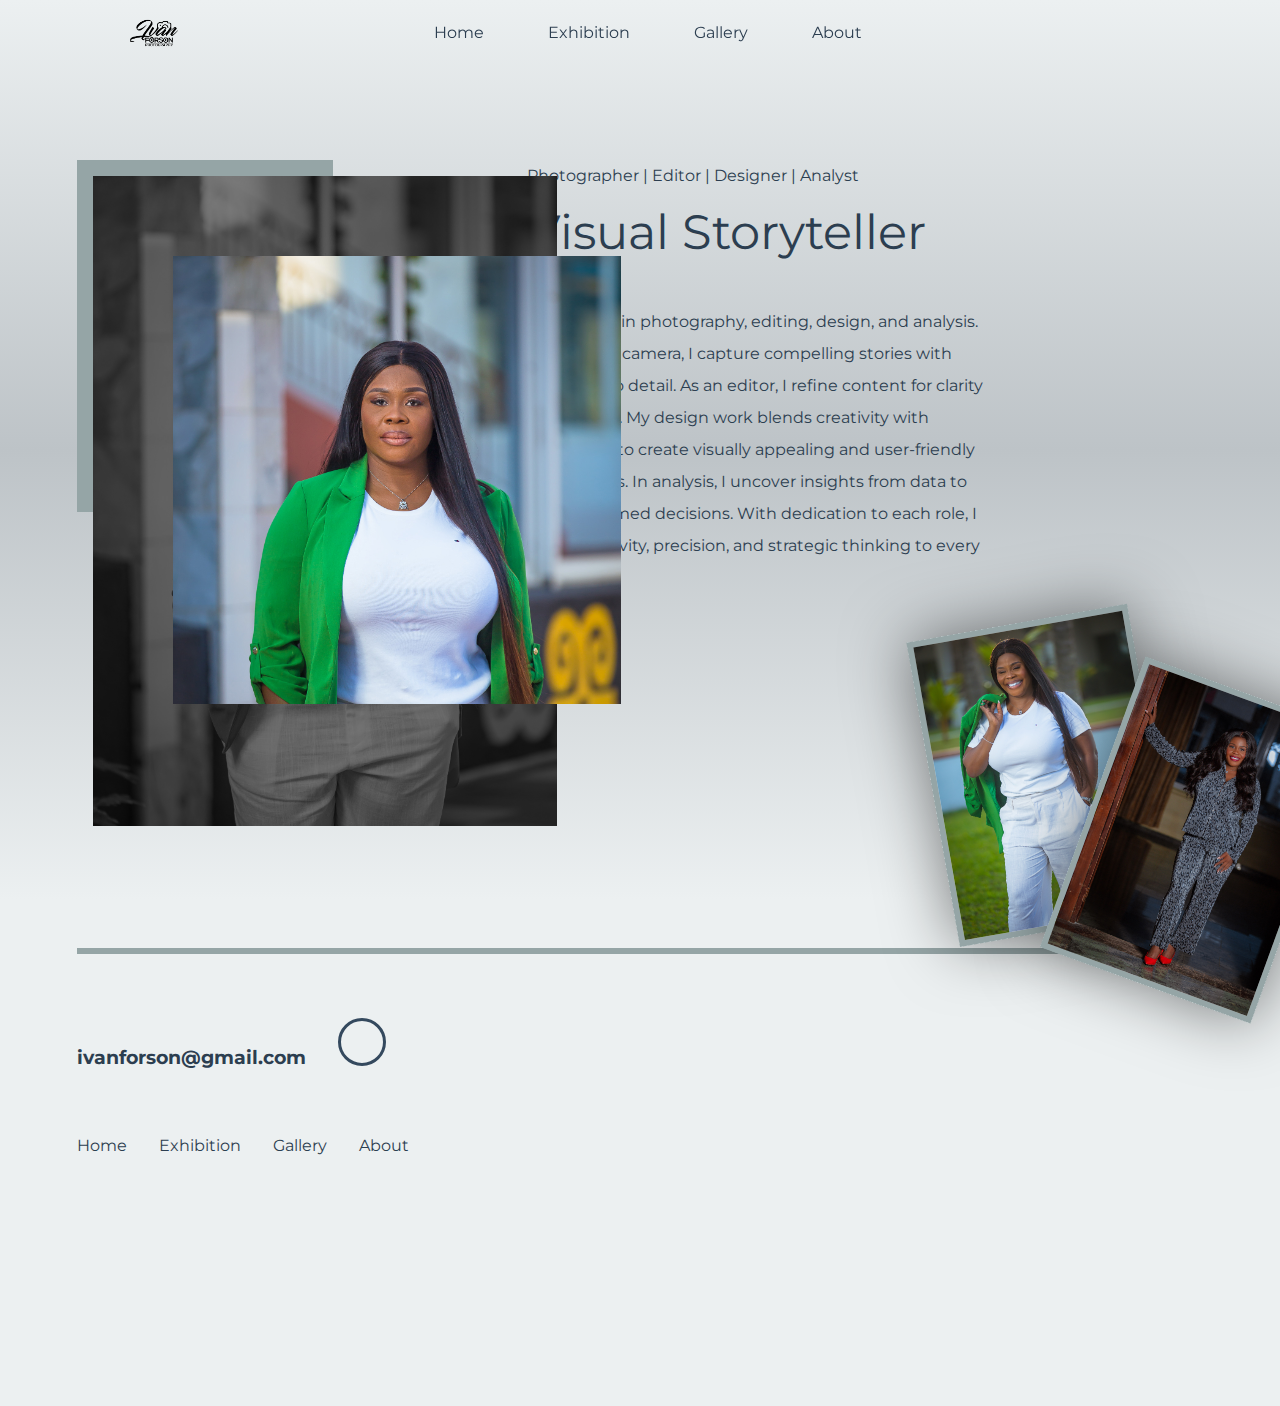
<file: index.html>
<!DOCTYPE html>
<html lang="en">

<head>
    <meta charset="UTF-8">
    <meta name="viewport" content="width=device-width, initial-scale=1.0">
    <title>Portfolio Website</title>
    <!-- Montserrat font -->
    <link rel="preconnect" href="https://fonts.googleapis.com">
    <link rel="preconnect" href="https://fonts.gstatic.com" crossorigin>
    <link href="https://fonts.googleapis.com/css2?family=Montserrat:ital,wght@0,100..900;1,100..900&display=swap"
        rel="stylesheet">
    <!-- Unicons -->
    <link rel="stylesheet" href="https://unicons.iconscout.com/release/v4.0.8/css/line.css">
    <!--swiper Style-->
    <link
    rel="stylesheet" href="https://cdn.jsdelivr.net/npm/swiper@11/swiper-bundle.min.css"/>
    <!-- Custom CSS -->
    <link rel="stylesheet" href="./style.css">
</head>

<body>
    <!-- START OF NAVIGATOR SECTION -->
    <nav>
        <div class="container nav__container">
            <a href="index.html" class="nav__logo">
                <img src="./images/Logo-black.png" alt="Nav Logo">
            </a>
            <ul class="nav__links">
                <li><a href="#">Home</a></li>
                <li><a href="./exhibition.html">Exhibition</a></li>
                <li><a href="./gallery.html">Gallery</a></li>
                <li><a href="./about.html">About</a></li>
            </ul>
            <ul class="nav__social">
                <li><a href="https://instagram.com/ivanforson" target="_blank">
                        <i class="uil uil-instagram-alt"></i>
                    </a></li>
            </ul>
            <button class="nav__toggle-btn" id="nav__toggle-open"><i class="uil uil-bars"></i></button>
            <button class="nav__toggle-btn" id="nav__toggle-close"><i class="uil uil-multiply"></i></button>
        </div>
    </nav>
    <!-- END OF NAV BAR -->

    <!-- START OF HEADER SECTION -->
    <header>
        <div class="container header__container">
            <div class="header__left">
                <div class="header__image-bg"></div>
                <div class="header__image-lg">
                    <img src="./images/SJP-194.jpg" alt="Header Image">
                </div>
                <div class="header__image-sm">
                    <img src="./images/SJP-194.jpg" alt="Header Image">
                </div>
            </div>
            <div class="header__right">
                <div class="header__head">
                    <div class="empty header__empty"></div>
                    <a class="header__tag">Photographer | Editor | Designer | Analyst</a>
                </div>
                <h1>Visual Storyteller</h1>
                <p>
                    I am skilled in photography, editing, design, and analysis. Behind the camera, I capture compelling stories with attention to detail. As an editor, I refine content for clarity and impact. My design work blends creativity with practicality to create visually appealing and user-friendly experiences. In analysis, I uncover insights from data to make informed decisions. With dedication to each role, I bring creativity, precision, and strategic thinking to every project.
                </p>
                <a href="mailto:ivanforson@gmail.com" class="header__btn-md">Contact</a>
            </div>
        </div>
    </header>
    <div class="header__frames">
        <div class="header__frame">
            <img src="./images/SJP-204.jpg" alt="Header Frame One">
        </div>
        <div class="header__frame">
            <img src="./images/SJP-225.jpg" alt="Header Frame Two">
        </div>
    </div>
   <!-- <a href="mailto:ivanforson@gmail.com" class="contact__btn header__btn">
        <i class="uil uil-arrow-up-right"></i>
        <p>Stay In Touch</p>
    </a>-->
    <!-- END OF HEADER SECTION -->
     
    <!-- START OF FOOTER SECTION --> 
    <footer>
        <div class="container footer__container">
            <div class="footer__head">
                <h3 class="footer__title">ivanforson@gmail.com</h3>
                <a href="mailto:ivanforson@gmail.com" class="footer__btn">
                    <i class="uil uil-arrow-up-right"></i>
                </a>
            </div>
            <ul class="footer__links">
                <li><a href="#">Home</a></li>
                <li><a href="./exhibition.html">Exhibition</a></li>
                <li><a href="./gallery.html">Gallery</a></li>
                <li><a href="./about.html">About</a></li>
            </ul>
        </div>
    </footer>
    <!-- END OF FOOTER SECTION -->


      <script src="https://cdn.jsdelivr.net/npm/swiper@11/swiper-bundle.min.js"></script>
      <script src="./home.js"></script>
</body>
</html>
</file>
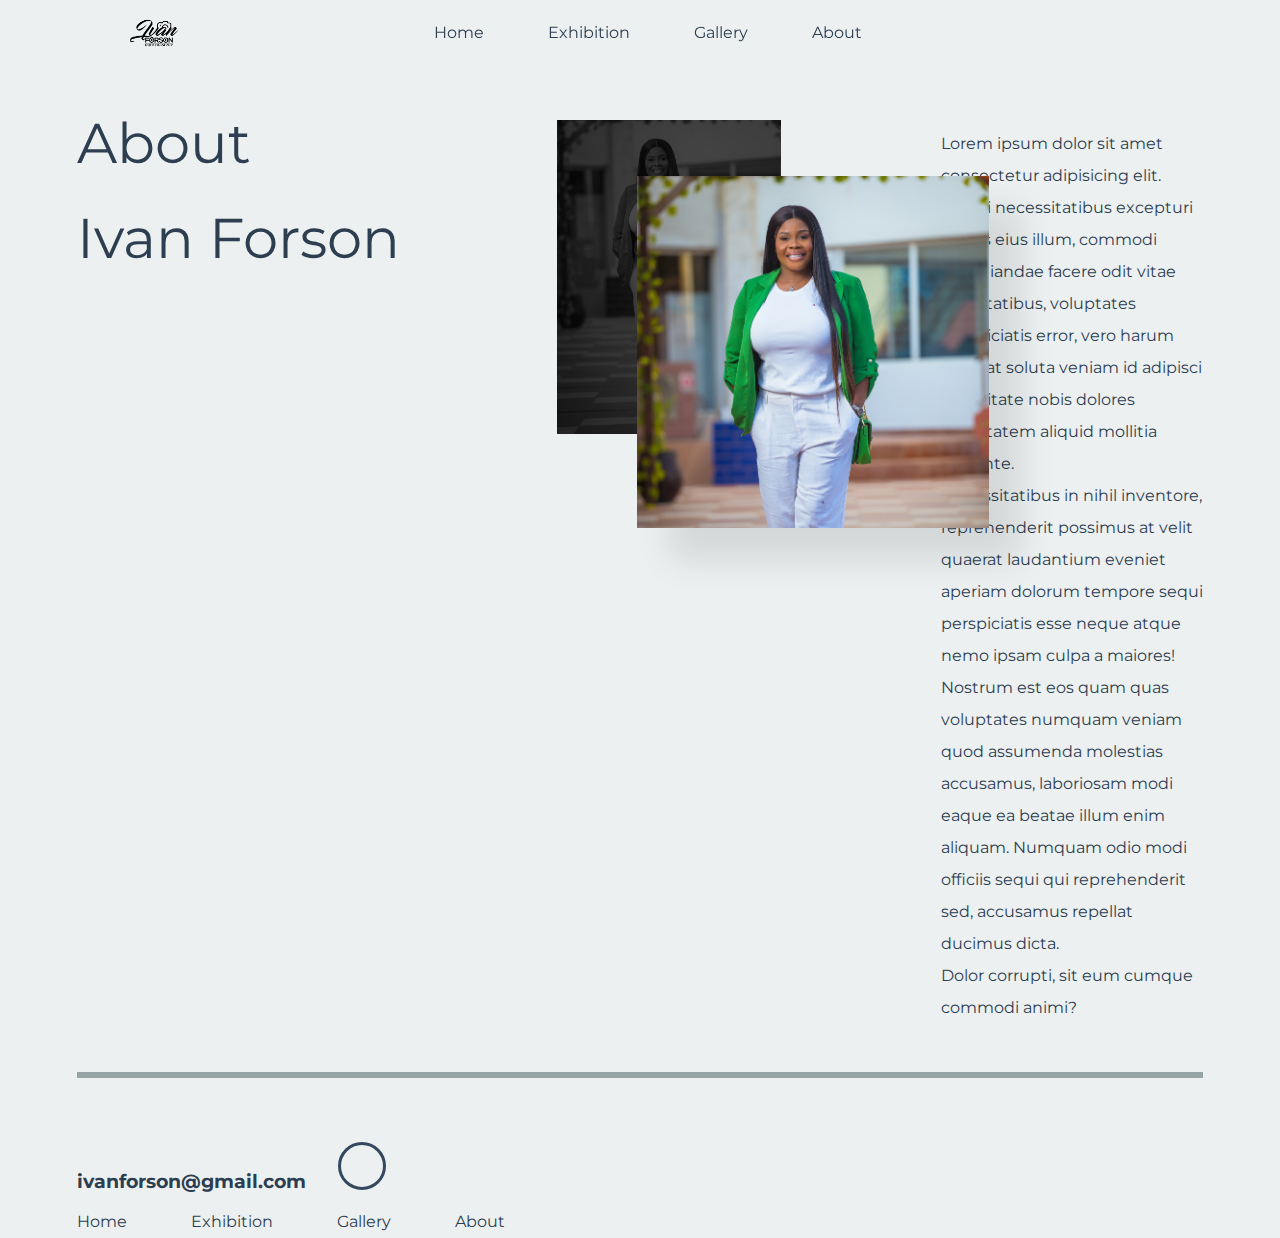
<file: about.html>
<!DOCTYPE html>
<html lang="en">

<head>
    <meta charset="UTF-8">
    <meta name="viewport" content="width=device-width, initial-scale=1.0">
    <title>About</title>
    <!-- Montserrat font -->
    <link rel="preconnect" href="https://fonts.googleapis.com">
    <link rel="preconnect" href="https://fonts.gstatic.com" crossorigin>
    <link href="https://fonts.googleapis.com/css2?family=Montserrat:ital,wght@0,100..900;1,100..900&display=swap"
        rel="stylesheet">
    <!-- Unicons -->
    <link rel="stylesheet" href="https://unicons.iconscout.com/release/v4.0.8/css/line.css">
    <!--swiper Style-->
    <link
    rel="stylesheet" href="https://cdn.jsdelivr.net/npm/swiper@11/swiper-bundle.min.css"/>
    <!-- Custom CSS -->
    <link rel="stylesheet" href="./style.css">
</head>

<body>
    <!-- START OF NAVIGATOR SECTION -->
    <nav>
        <div class="container nav__container">
            <a href="index.html" class="nav__logo">
                <img src="./images/Logo-black.png" alt="Nav Logo">
            </a>
            <ul class="nav__links">
                <li><a href="./index.html">Home</a></li>
                <li><a href="./exhibition.html">Exhibition</a></li>
                <li><a href="./gallery.html">Gallery</a></li>
                <li><a href="#about">About</a></li>
            </ul>
            <ul class="nav__social">
                <li><a href="https://instagram.com/ivanforson" target="_blank">
                        <i class="uil uil-instagram-alt"></i>
                    </a></li>
            </ul>
            <button class="nav__toggle-btn" id="nav__toggle-open"><i class="uil uil-bars"></i></button>
            <button class="nav__toggle-btn" id="nav__toggle-close"><i class="uil uil-multiply"></i></button>
        </div>
    </nav>
    <!-- END OF NAV BAR -->

    <!-- START OF ABOUT SECTION -->
    <section id="about">
        <div class="container about__container">
            <h2 class="about__title">About<br/>Ivan Forson</h2>
            <!--<a href="mailto:ivanforson@gmail.com" class="contact__btn about__btn">
                <i class="uil uil-arrow-up-right"></i>
                <p>Stay In Touch</p>
            </a>-->
            <div class="about__left">
                <div class="about__image">
                    <div class="about__img-bg"></div>
                    <div class="about__img-lg">
                        <img src="./images/SJP-176.jpg" alt="About Ivan Forson">
                    </div>
                    <div class="about__img-sm">
                        <img src="./images/SJP-176.jpg" alt="About Ivan Forson">
                    </div>
                </div>
            </div>
            <div class="about__right">
                <div class="empty about__empty"></div>
                <p>
                    Lorem ipsum dolor sit amet consectetur adipisicing elit. Magni necessitatibus excepturi omnis eius illum,
                    commodi repudiandae facere odit vitae voluptatibus, voluptates perspiciatis error, vero harum repellat soluta
                    veniam id adipisci cupiditate nobis dolores voluptatem aliquid mollitia sapiente.
                </p>
                <p>
                    Necessitatibus in nihil inventore, reprehenderit possimus at velit quaerat laudantium eveniet aperiam dolorum
                    tempore sequi perspiciatis esse neque atque nemo ipsam culpa a maiores! Nostrum est eos quam quas voluptates
                    numquam veniam quod assumenda molestias accusamus, laboriosam modi eaque ea beatae illum enim aliquam. Numquam
                    odio modi officiis sequi qui reprehenderit sed, accusamus repellat ducimus dicta.
                </p>
                <p>
                    Dolor corrupti, sit eum cumque commodi animi?
                </p>
            </div>
        </div>
    </section>
    <!-- END OF ABOUT SECTION -->
    
    <!-- END OF FOOTER SECTION --> 
    <footer>
        <div class="container footer__container">
            <div class="footer__head">
                <h3 class="footer__title">ivanforson@gmail.com</h3>
                <a href="mailto:ivanforson@gmail.com" class="footer__btn">
                    <i class="uil uil-arrow-up-right"></i>
                </a>
            </div>
            <ul class="nav__links">
                <li><a href="./index.html">Home</a></li>
                <li><a href="./exhibition.html">Exhibition</a></li>
                <li><a href="./gallery.html">Gallery</a></li>
                <li><a href="#about">About</a></li>
            </ul>
        </div>
    </footer>
    <!-- END OF FOOTER SECTION -->


      <script src="https://cdn.jsdelivr.net/npm/swiper@11/swiper-bundle.min.js"></script>
      <script src="./home.js"></script>
</body>
</html>
</file>
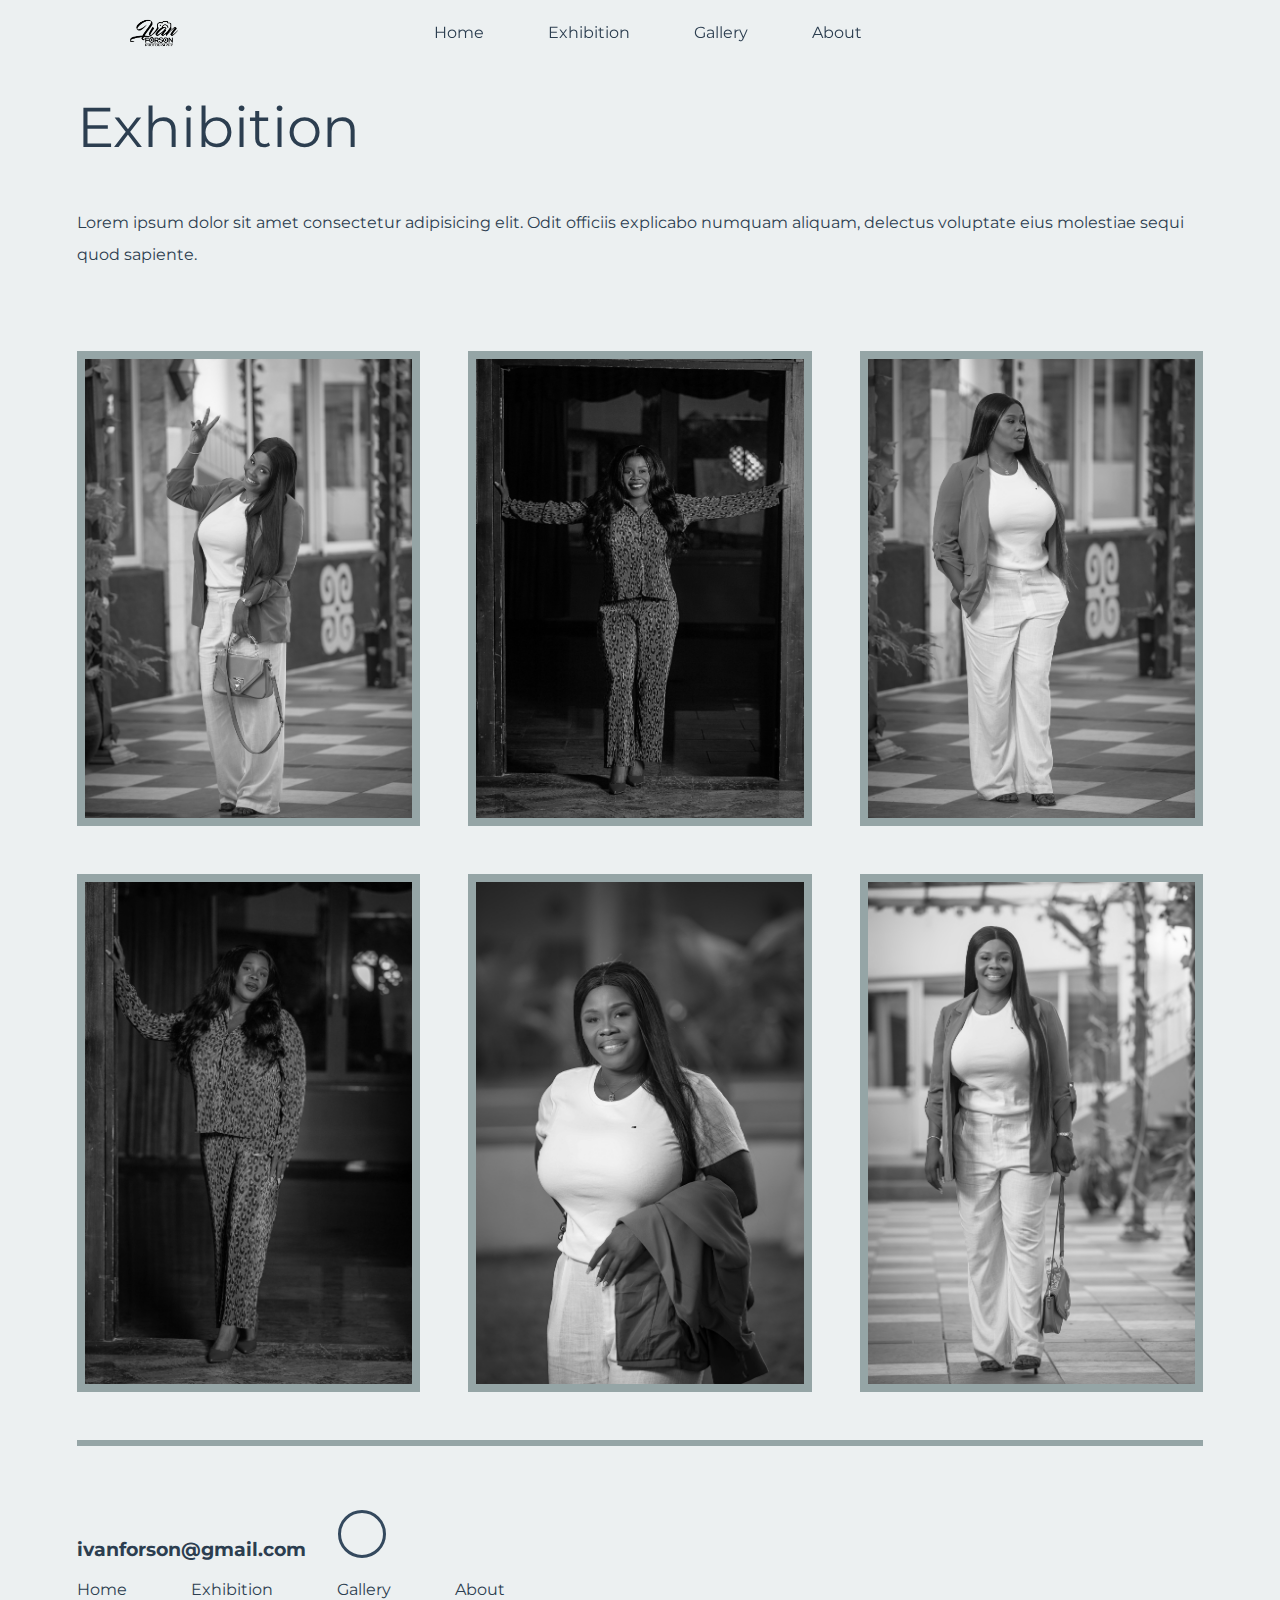
<file: exhibition.html>
<!DOCTYPE html>
<html lang="en">

<head>
    <meta charset="UTF-8">
    <meta name="viewport" content="width=device-width, initial-scale=1.0">
    <title>Exhibition</title>
    <!-- Montserrat font -->
    <link rel="preconnect" href="https://fonts.googleapis.com">
    <link rel="preconnect" href="https://fonts.gstatic.com" crossorigin>
    <link href="https://fonts.googleapis.com/css2?family=Montserrat:ital,wght@0,100..900;1,100..900&display=swap"
        rel="stylesheet">
    <!-- Unicons -->
    <link rel="stylesheet" href="https://unicons.iconscout.com/release/v4.0.8/css/line.css">
    <!--swiper Style-->
    <link
    rel="stylesheet" href="https://cdn.jsdelivr.net/npm/swiper@11/swiper-bundle.min.css"/>
    <!-- Custom CSS -->
    <link rel="stylesheet" href="./style.css">
</head>

<body>
    <!-- START OF NAVIGATOR SECTION -->
    <nav>
        <div class="container nav__container">
            <a href="index.html" class="nav__logo">
                <img src="./images/Logo-black.png" alt="Nav Logo">
            </a>
            <ul class="nav__links">
                <li><a href="./index.html">Home</a></li>
                <li><a href="#exhibition">Exhibition</a></li>
                <li><a href="./gallery.html">Gallery</a></li>
                <li><a href="./about.html">About</a></li>
            </ul>
            <ul class="nav__social">
                <li><a href="https://instagram.com/ivanforson" target="_blank">
                        <i class="uil uil-instagram-alt"></i>
                    </a></li>
            </ul>
            <button class="nav__toggle-btn" id="nav__toggle-open">
                <i class="uil uil-bars"></i>
            </button>
            <button class="nav__toggle-btn" id="nav__toggle-close">
                <i class="uil uil-multiply"></i>
            </button>
        </div>
    </nav>
    <!-- END OF NAV BAR -->

    <!-- START OF EXHIBITION SECTION -->
    <section id="exhibition">
        <div class="container exhibition__container">
            <h2 class="exhibition__title">Exhibition</h2>
            <div class="empty exhibition__empty"></div>
            <div class="exhibition__head">
                <p>
                    Lorem ipsum dolor sit amet consectetur adipisicing elit.
                    Odit officiis explicabo numquam aliquam, delectus voluptate eius molestiae sequi quod sapiente.
                </p>
                <!--<a href="mailto:ivanforson@gmail.com" class="contact__btn exhibition__btn">
                    <i class="uil uil-arrow-up-right"></i>
                    <p>Stay In Touch</p>
                </a>-->
            </div>
            <div class="exhibition__gallery">
                <article><img src="./images/SJP-200.jpg"></article>
                <article><img src="./images/SJP-224.jpg"></article>
                <article><img src="./images/SJP-190.jpg"></article>
                <article><img src="./images/SJP-230.jpg"></article>
                <article><img src="./images/SJP-211.jpg"></article>
                <article><img src="./images/SJP-170.jpg"></article>
            </div>
        </div>
    </section>
    <!-- END OF EXHIBITION SECTION -->
    
    <!-- START OF FOOTER SECTION --> 
    <footer>
        <div class="container footer__container">
            <div class="footer__head">
                <h3 class="footer__title">ivanforson@gmail.com</h3>
                <a href="mailto:ivanforson@gmail.com" class="footer__btn">
                    <i class="uil uil-arrow-up-right"></i>
                </a>
            </div>
            <ul class="nav__links">
                <li><a href="./index.html">Home</a></li>
                <li><a href="#exhibition">Exhibition</a></li>
                <li><a href="./gallery.html">Gallery</a></li>
                <li><a href="./about.html">About</a></li>
            </ul>
        </div>
    </footer>
    <!-- END OF FOOTER SECTION -->


      <script src="https://cdn.jsdelivr.net/npm/swiper@11/swiper-bundle.min.js"></script>
      <script src="./home.js"></script>
</body>
</html>
</file>
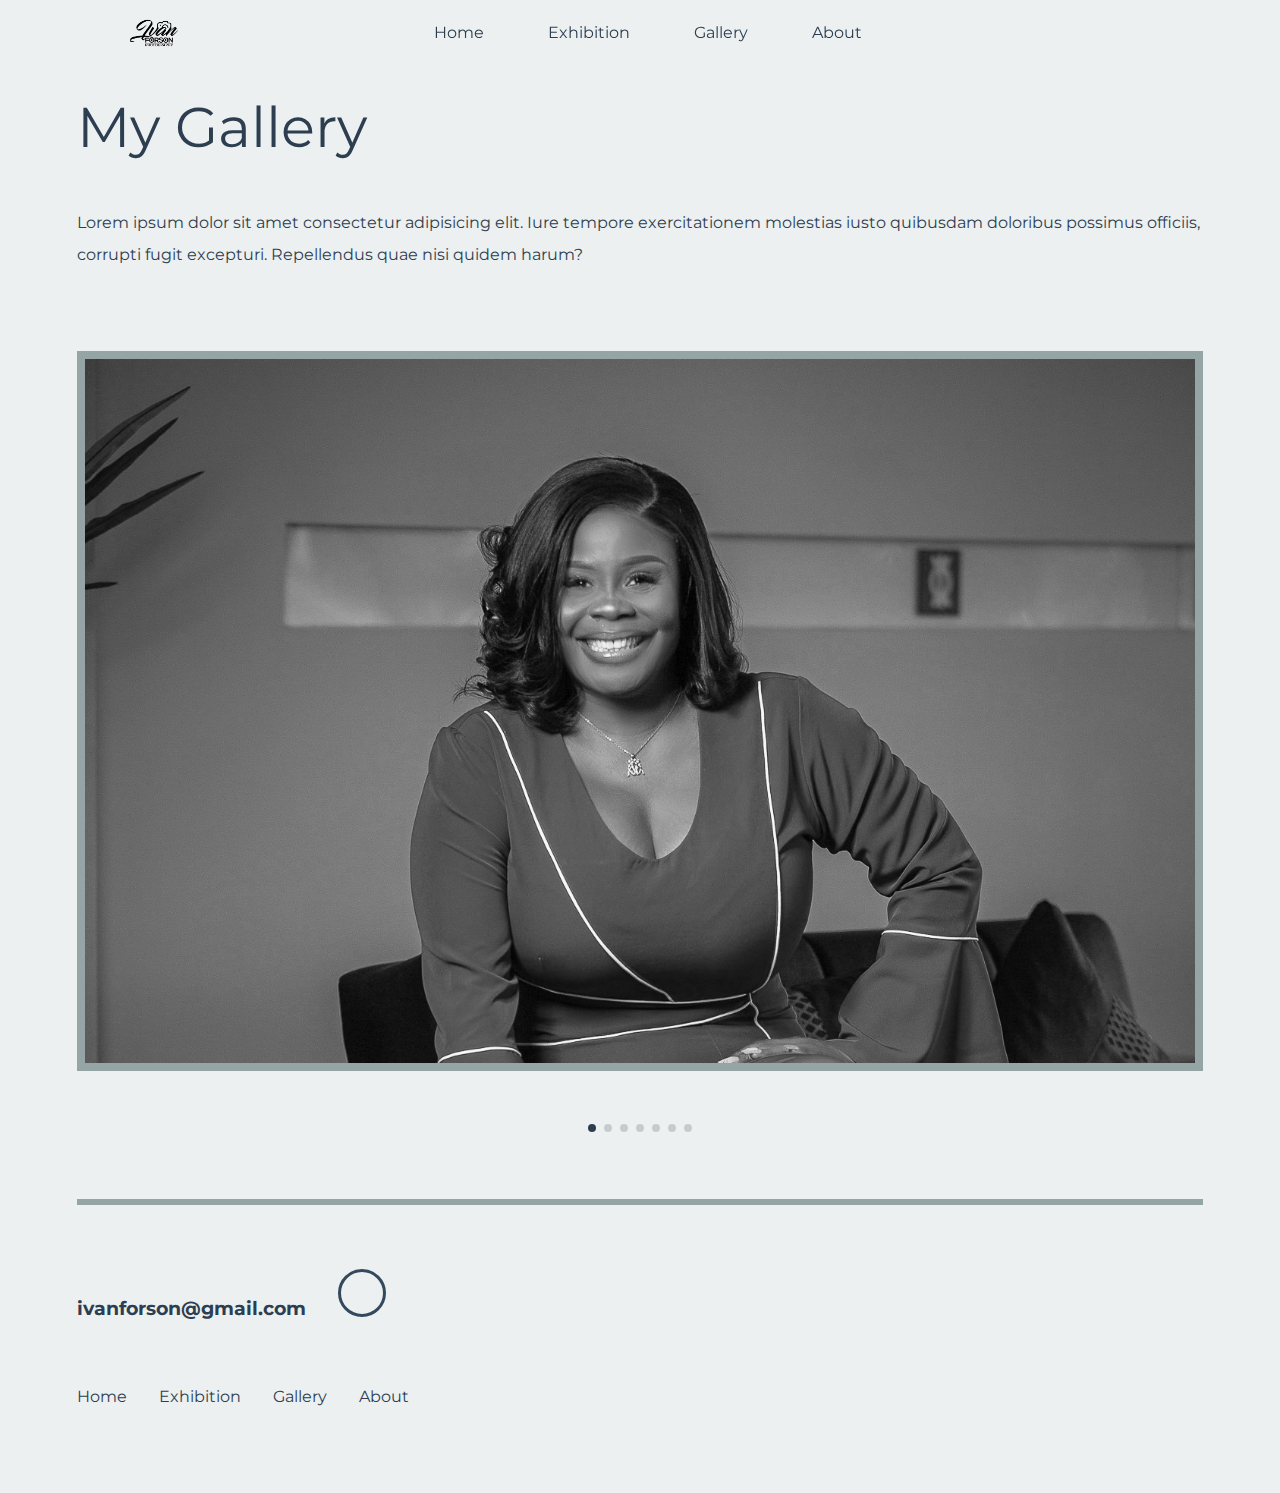
<file: gallery.html>
<!DOCTYPE html>
<html lang="en">

<head>
    <meta charset="UTF-8">
    <meta name="viewport" content="width=device-width, initial-scale=1.0">
    <title>Portfolio Website</title>
    <!-- Montserrat font -->
    <link rel="preconnect" href="https://fonts.googleapis.com">
    <link rel="preconnect" href="https://fonts.gstatic.com" crossorigin>
    <link href="https://fonts.googleapis.com/css2?family=Montserrat:ital,wght@0,100..900;1,100..900&display=swap"
        rel="stylesheet">
    <!-- Unicons -->
    <link rel="stylesheet" href="https://unicons.iconscout.com/release/v4.0.8/css/line.css">
    <!--swiper Style-->
    <link
    rel="stylesheet" href="https://cdn.jsdelivr.net/npm/swiper@11/swiper-bundle.min.css"/>
    <!-- Custom CSS -->
    <link rel="stylesheet" href="./style.css">
</head>

<body>
    <!-- START OF NAVIGATOR SECTION -->
    <nav>
        <div class="container nav__container">
            <a href="index.html" class="nav__logo">
                <img src="./images/Logo-black.png" alt="Nav Logo">
            </a>
            <ul class="nav__links">
                <li><a href="./index.html">Home</a></li>
                <li><a href="./exhibition.html">Exhibition</a></li>
                <li><a href="#gallery">Gallery</a></li>
                <li><a href="./about.html">About</a></li>
            </ul>
            <ul class="nav__social">
                <li><a href="https://instagram.com/ivanforson" target="_blank">
                        <i class="uil uil-instagram-alt"></i>
                    </a></li>
            </ul>
            <button class="nav__toggle-btn" id="nav__toggle-open"><i class="uil uil-bars"></i></button>
            <button class="nav__toggle-btn" id="nav__toggle-close"><i class="uil uil-multiply"></i></button>
        </div>
    </nav>
    <!-- END OF NAV BAR -->

    <!-- START OF GALLERY SECTION -->
    <section id="gallery">
        <div class="container gallery__container swiper mySwiper">
            <div class="gallery__head">
                <h2 class="gallery__title">My Gallery</h2>
                <div class="empty gallery__empty"></div>
            </div>
            <p>
                Lorem ipsum dolor sit amet consectetur adipisicing elit.
                Iure tempore exercitationem molestias iusto quibusdam doloribus possimus officiis,
                corrupti fugit excepturi. Repellendus quae nisi quidem harum?
            </p>
            <div class="swiper-wrapper">
                <article class="swiper-slide">
                    <img src="./images/SJP-111.jpg" alt="Gallery Image 1">
                </article>
                <article class="swiper-slide">
                    <img src="./images/SJP-106.jpg" alt="Gallery Image 2">
                </article>
                <article class="swiper-slide">
                    <img src="./images/SJP-178.jpg" alt="Gallery Image 3">
                </article>
                <article class="swiper-slide">
                    <img src="./images/SJP-216.jpg" alt="Gallery Image 4">
                </article>
                <article class="swiper-slide">
                    <img src="./images/SJP-218.jpg" alt="Gallery Image 5">
                </article>
                <article class="swiper-slide">
                    <img src="./images/SJP-116.jpg" alt="Gallery Image 6">
                </article>
                <article class="swiper-slide">
                    <img src="./images/SJP-150.jpg" alt="Gallery Image 7">
                </article>
            </div>
            <div class="swiper-pagination"></div>
        </div>
    </section>
    <!-- END OF GALLERY SECTION -->
    
    <!-- END OF EXHIBITION SECTION --> 
    <footer>
        <div class="container footer__container">
            <div class="footer__head">
                <h3 class="footer__title">ivanforson@gmail.com</h3>
                <a href="mailto:ivanforson@gmail.com" class="footer__btn">
                    <i class="uil uil-arrow-up-right"></i>
                </a>
            </div>
            <ul class="footer__links">
                <li><a href="./index.html">Home</a></li>
                <li><a href="./exhibition.html">Exhibition</a></li>
                <li><a href="#gallery">Gallery</a></li>
                <li><a href="./about.html">About</a></li>
            </ul>
        </div>
    </footer>
    <!-- END OF FOOTER SECTION -->


      <script src="https://cdn.jsdelivr.net/npm/swiper@11/swiper-bundle.min.js"></script>
      <script src="./home.js"></script>
</body>
</html>
</file>
<file: style.css>
:root {
    /* ======== photography portfolio theme ======== */
    --color-primary: #2C3E50;
    --color-primary-variant: #34495E;
    --color-bg-1: #ECF0F1;
    --color-bg-2: #BDC3C7;
    --color-bg-3: #95A5A6;
    --color-accent: #E74C3C;
    --color-accent-2: #e68378;
    --color-light: #FFFFFF;
    --color-medium: #7F8C8D;
    --color-dark: #2C3E50;
    --color-grey: #34495E;
    --color-lightgrey: #95A5A6;

    --container-width-lg: 88%;
    --container-width-md: 92%;

    --transition: all 400ms ease;
}

* {
    margin: 0;
    padding: 0;
    border: 0;
    outline: 0;
    list-style: none;
    text-decoration: none;
    box-sizing: border-box;
}

html {
    scroll-behavior: smooth;
}

body {
    font-family: 'Montserrat', sans-serif;
    background: var(--color-bg-1);
    color: var(--color-dark);
    line-height: 2;
}

h1, h2 {
    line-height: 1.7;
    font-weight: 400;
}

h1 {
    font-size: 3rem;
    color: var(--color-dark);
}

h2 {
    font-size: 3.5rem;
}

a {
    color: var(--color-primary);
    transition: var(--transition);
}

a:hover {
    color: var(--color-accent);
}

.container {
    width: var(--container-width-lg);
    margin: 0 auto;
    max-width: 2160px;
}

img {
    display: block;
    object-fit: cover;
    width: 100%;
}

/* ============= nav style ============= */
nav {
    height: 65px;
    width: 100%;
    display: flex;
    align-items: center;
    position: fixed;
    top: 0;
    left: 0;
    padding: 0 60px;
    z-index: 20;
    transition: var(--transition);
}

.nav__container {
    height: 100%;
    display: flex;
    justify-content: space-between;
    align-items: center;
}

.nav__toggle-btn {
    display: none;
}

.nav__logo {
    width: 3rem;
}

.nav__links {
    display: flex;
    gap: 4rem;
}

.nav__social {
    box-sizing: border-box;
    display: flex;
}

.nav__social a {
    width: 2rem;
    height: 2rem;
    display: grid;
    border-radius: 0;
    color: var(--color-dark);
    place-items: center;  
    transition: var(--transition);
}

/* nav class for js */
.window-scrolled {
    background: var(--color-bg-1);
    box-shadow: 0 2rem 2rem rgba(0, 0, 0, .1);
    transition: var(--transition);
}

/* ============= header ============= */
header {
    max-width: 100vw;
    height: 100vh;
    position: relative;
    top: 0;
    background: linear-gradient(var(--color-bg-1), var(--color-bg-2), var(--color-bg-1));
    overflow: hidden;
    transition: var(--transition);
}

.header__container {
    display: grid;
    grid-template-columns: 40% 50%;
    gap: 0%;
    margin-top: 10rem;
    position: relative;
}

.header__image-bg {
    background: var(--color-bg-3);
    height: 22rem;
    width: 16rem;
    position: absolute;
}

.header__image-lg {
    width: 29rem;
    position: relative; 
    top: 1rem;
    left: 1rem;
    filter: saturate(0) brightness(0.5);
    transition: var(--transition);
}

.header__image-sm {
    width: 28rem;
    height: 28rem;
    overflow: hidden;
    position: absolute;
    left: 6rem;
    top: 6rem;
    transition: var(--transition);
}

.header__left:hover .header__image-lg {
    filter: saturate(1) brightness(1);
    border: 1rem solid var(--color-bg-3);
    top: 0;
    left: 0;
    transform: scale(1);
}

.header__left:hover .header__image-sm {
    opacity: 0;
}

.header__head {
    display: flex;
    gap: 3rem;
    align-items: flex-start;
}

/*general empty styles*/
.header__empty {
    display: none;
}

.header__tag {
    color: var(--color-dark);
}

.header__right p {
    margin-top: 2rem;
    width: 85%;
}

/* Shows on small devices */
.header__btn-md {
    display: none;
}

/*style for frames */
.header__frames {
    position: absolute;
    top: 78vh;
    height: 44rem;
    left: 15rem;
    transition: var(--transition);
}

.header__frame {
    width: 14rem;
    border: 0.4rem solid var(--color-bg-3);
    top: -4rem;
    left: 45rem;
    box-shadow: 0 0 4rem rgba(0, 0, 0, .5);
    position: absolute;
    transform: rotate(-10deg);
    transform-origin: bottom left;
    transition: var(--transition);
}

.header__frame:nth-child(2) {
    transform: rotate(20deg);
    top: -4rem;
    left: 50rem;
}

.header__frames:hover .header__frame {
    transform: rotate(0);
}

.header__frames:hover .header__frame:nth-child(2) {
    top: -4rem;
    left: 60rem;
}

/*general styles */
.contact__btn {
    color: var(--color-grey);
    width: 10rem;
    height: 10rem;
    border-radius: 50%;
    display: grid;
    place-items: center;
    cursor: pointer;
    transition: var(--transition);
}

.header__btn {
    background: linear-gradient(-30deg, var(--color-medium), var(--color-light), var(--color-medium));
    position: absolute;
    right: 6%;
    bottom: -3rem;
}

.header__btn:hover {
    box-shadow: 0 3rem 3rem rgba(0, 0, 0, .3);
    transform: translateY(-1rem);
    color: var(--color-accent-2);
}

.contact__btn i {
    font-size: 4rem;
    position: absolute;
}

.contact__btn p {
    font-size: 1rem;
    font-weight: 600;
    width: 10rem;
    height: 10rem;
    display: flex;
    justify-content: center;
    animation: rotateText 25s linear infinite;
}

.contact__btn p span {
    position: absolute;
    transform-origin: .3rem 5rem;
}

@keyframes rotateText {
    to{
        transform: rotate(360deg);
    }
}


/*about section styles*/
#about{
    margin-top: 8rem;
}

.about__container{
    display: flex;
    grid-template-columns: 10rem 26rem auto;
    gap: 5rem;
    position: relative;
}

.about__title{
    position: absolute;
    top: -2rem;
    z-index: 1;
}

/*.about__btn{
    color: var(--color-accent);
    align-self: end;
}

.about__btn:hover{
    transform: translateY(-1rem);
    color: var(--color-primary);
}*/

.about__image{
    position: relative;
}

.about__img-lg{
    position: relative;
    left: 30rem;
    bottom: .5rem;
    filter: saturate(0) brightness(.3);
    transition: 500ms ease;
}

.about__img-sm{
    position: absolute;
    top: 3rem;
    left: 35rem;
    height: 22rem;
    width: 22rem;
    overflow: hidden;
    box-shadow: 2rem 2rem 2rem rgba(0, 0, 0, .1);
    transition: 500ms ease;
}

.about__image:hover .about__img-sm{
    opacity: 0;
}

.about__image:hover .about__img-lg{
    filter: saturate(1) brightness(1);
    box-shadow: 0 3rem 3rem rgba(0, 0, 0, .2);
    border: 1rem solid var(--color-lightgrey);
    left: 30rem;
    bottom: 0;
}

.about__right{
    margin-left: 15rem;
}

.about__right p{
    margin: auto;
    margin-left: 20rem;
}


/*gallery section styles*/
#gallery{
    margin-top: 5rem;
}

.gallery__header{
    display: flex;
    justify-content: space-between;
}

.gallery__container p{
    width: auto;
    margin-top: 2rem;
}

.swiper-wrapper{
    margin-top: 5rem;
    height: 45rem;
    padding-bottom: 5rem;
}

.swiper-slide{
    border: .5rem solid var(--color-bg-3);
    height: fit-content;
    max-height: 45rem;
    overflow: hidden;
    transition: var(--transition);
}

.swiper-slide:hover{
    box-shadow: 0 3rem 3rem rgba(0, 0, 0, .2);
}

.swiper-slide img{
    filter: saturate(0);
    transition: var(--transition);
}

.swiper-slide:hover img{
    filter: saturate(1);
}

.swiper-pagination-bullet{
    background: var(--color-primary);
}

/*EXHIBITON section styles*/
#exhibition{
    margin-top: 5rem;
}

.exhibition__container{
    position: relative;
}

.exhibition__empty{
    width: 26rem;
    position: absolute;
    right: 14rem;
    top: 0;
}

.exhibition__head{
    display: flex;
    grid-template-columns: auto 10rem;
    justify-content: space-between;
    align-items: center;
}

.exhibition__head > p{
    width: auto;
    margin-top: 2rem;
}

/*.exhibition__btn{
    color: var(--color-primary-variant);
}

.exhibition__btn:hover{
    transform: translateY(-1rem);
}
*/
.exhibition__gallery{
    display: grid;
    grid-template-columns: repeat(3, 1fr);
    margin-top: 5rem;
    gap: 3rem;
}

.exhibition__gallery article{
    border: .5rem solid var(--color-bg-3);
    transition: var(--transition);
}

.exhibition__gallery article :nth-child(1){
    grid-row: 1/3;
}

.exhibition__gallery article :nth-child(4){
    grid-column: 2/4;
    grid-row: 2/3;
}

.exhibition__gallery article img{
    height: 100%;
    filter: saturate(0);
    transition: var(--transition);
}

.exhibition__gallery article:hover img{
    filter: saturate(01);
}

.exhibition__gallery article:hover{
    box-shadow: 0 4rem 4rem rgba(0, 0, 0, .15);
}

/*footer section*/

footer {
    margin-top: 3rem;
}

.footer__container {
    border-top: 0.4rem solid var(--color-bg-3);
    padding-top: 5rem;
}

.footer__head {
    display: flex;
    align-items: center;
    gap: 2rem;
}

.footer__btn {
    width: 3rem;
    height: 3rem;
    border: 0.2rem solid var(--color-primary-variant);
    border-radius: 50%;
    font-size: 3rem;
    color: var(--color-primary-variant);
    display: flex;
    justify-content: center;
    align-items: center;
    transition: var(--transition);
    transform: translateY(-1rem);
}

.footer__links {
    margin: 3rem 0 5rem;
    display: flex;
    align-items: center;
    gap: 2rem;
}

/* Media queries for responsiveness */
@media screen and (max-width: 1024px) {
    .container {
        width: var(--container-width-md);
        position: relative;
    }

    h1 {
        font-size: 2.5rem;
        line-height: 1.3;
    }

    h2 {
        font-size: 2.5rem;
    }

    .nav__social {
        display: none;
    }

    .nav__links {
        position: absolute;
        top: 100%;
        right: 0;
        flex-direction: column;
        gap: 0;
        display: none;
    }

    .nav__links li {
        height: 5rem;
        box-shadow: -3rem 3rem 3rem rgba(0, 0, 0, .7);
    }

    .nav__links li a {
        background: var(--color-bg-2);
        height: 100%;
        width: 100%;
        display: flex;
        align-items: center;
        padding: 1rem 5rem 1rem 4rem;
        border-top: 1px solid var(--color-bg-2);
    }

    .nav__toggle-btn {
        display: inline-block;
        font-size: 2rem;
        background: transparent;
        cursor: pointer;
        color: var(--color-bg-2);
    }

    #nav__toggle-close {
        display: none;
    }

    header {
        height: fit-content;
        padding: 14rem 0 12rem;
        display: grid;
        place-items: center;
    }

    .header__image-bg, .header__image-sm {
        display: none;
    }

    .header__container {
        grid-template-columns: 40% 54%;
        gap: 6;
        margin: 0;
    }

    .header__image-lg {
        filter: saturate(1) brightness(1);
        border: 1rem solid var(--color-bg-2);
        width: 100%;
        top: 0;
        left: 0;
    }

    .about__container {
        grid-template-columns: 1fr;
    }

    .about__img-lg, .about__img-sm {
        width: 100%;
        left: 0;
    }

    .about__right p {
        margin-left: 0;
    }

    .gallery__header {
        flex-direction: column;
    }

    .exhibition__gallery {
        grid-template-columns: 1fr;
    }

    .exhibition__gallery article :nth-child(1), .exhibition__gallery article :nth-child(4) {
        grid-row: auto;
        grid-column: auto;
    }
}

@media screen and (max-width: 768px) {
    nav {
        padding: 0 20px;
    }

    .nav__links {
        width: 100%;
    }

    .nav__links li {
        box-shadow: none;
    }

    .nav__links li a {
        padding: 1rem 2rem;
    }

    .header__container {
        grid-template-columns: 1fr;
        margin-top: 5rem;
    }

    .about__container {
        gap: 2rem;
    }

    .about__img-sm {
        display: none;
    }

    .about__img-lg {
        width: 100%;
        left: 0;
    }

    .gallery__header {
        flex-direction: column;
        gap: 1rem;
    }

    .exhibition__gallery {
        grid-template-columns: 1fr;
        gap: 1rem;
    }

    .footer__head {
        flex-direction: column;
        gap: 1rem;
    }

    .footer__links {
        flex-direction: column;
        gap: 1rem;
    }
}

@media screen and (max-width: 480px) {
    h1 {
        font-size: 2rem;
    }

    h2 {
        font-size: 1.5rem;
    }

    .nav__toggle-btn {
        font-size: 1.5rem;
    }

    .nav__links li {
        height: 3rem;
    }

    .nav__links li a {
        padding: 0.5rem 1rem;
    }

    .header__container {
        grid-template-columns: 1fr;
        margin-top: 3rem;
    }

    .header__image-lg {
        width: 90%;
        border: 0.5rem solid var(--color-bg-2);
    }

    .about__img-lg {
        width: 90%;
    }

    .footer__head {
        align-items: center;
    }

    .footer__links {
        gap: 0.5rem;
    }
}

/* CSS for the navigation menu */
.nav__toggle-btn {
    display: none;
    font-size: 2rem;
    background: transparent;
    cursor: pointer;
    color: var(--color-bg-2);
}

.show-nav-links {
    display: flex !important; /* Ensure the nav links are shown */
}

@media screen and (max-width: 1024px) {
    .nav__links {
        display: none;
        flex-direction: column;
        position: absolute;
        top: 100%;
        right: 0;
        width: 100%;
        background: var(--color-bg-1);
    }

    .nav__toggle-btn {
        display: inline-block;
    }
}

@media screen and (max-width: 768px) {
    .nav__links li {
        height: 5rem;
        box-shadow: -3rem 3rem 3rem rgba(0, 0, 0, .7);
    }

    .nav__links li a {
        background: var(--color-bg-2);
        height: 100%;
        width: 100%;
        display: flex;
        align-items: center;
        padding: 1rem 5rem 1rem 4rem;
        border-top: 1px solid var(--color-bg-2);
    }
}
</file>
